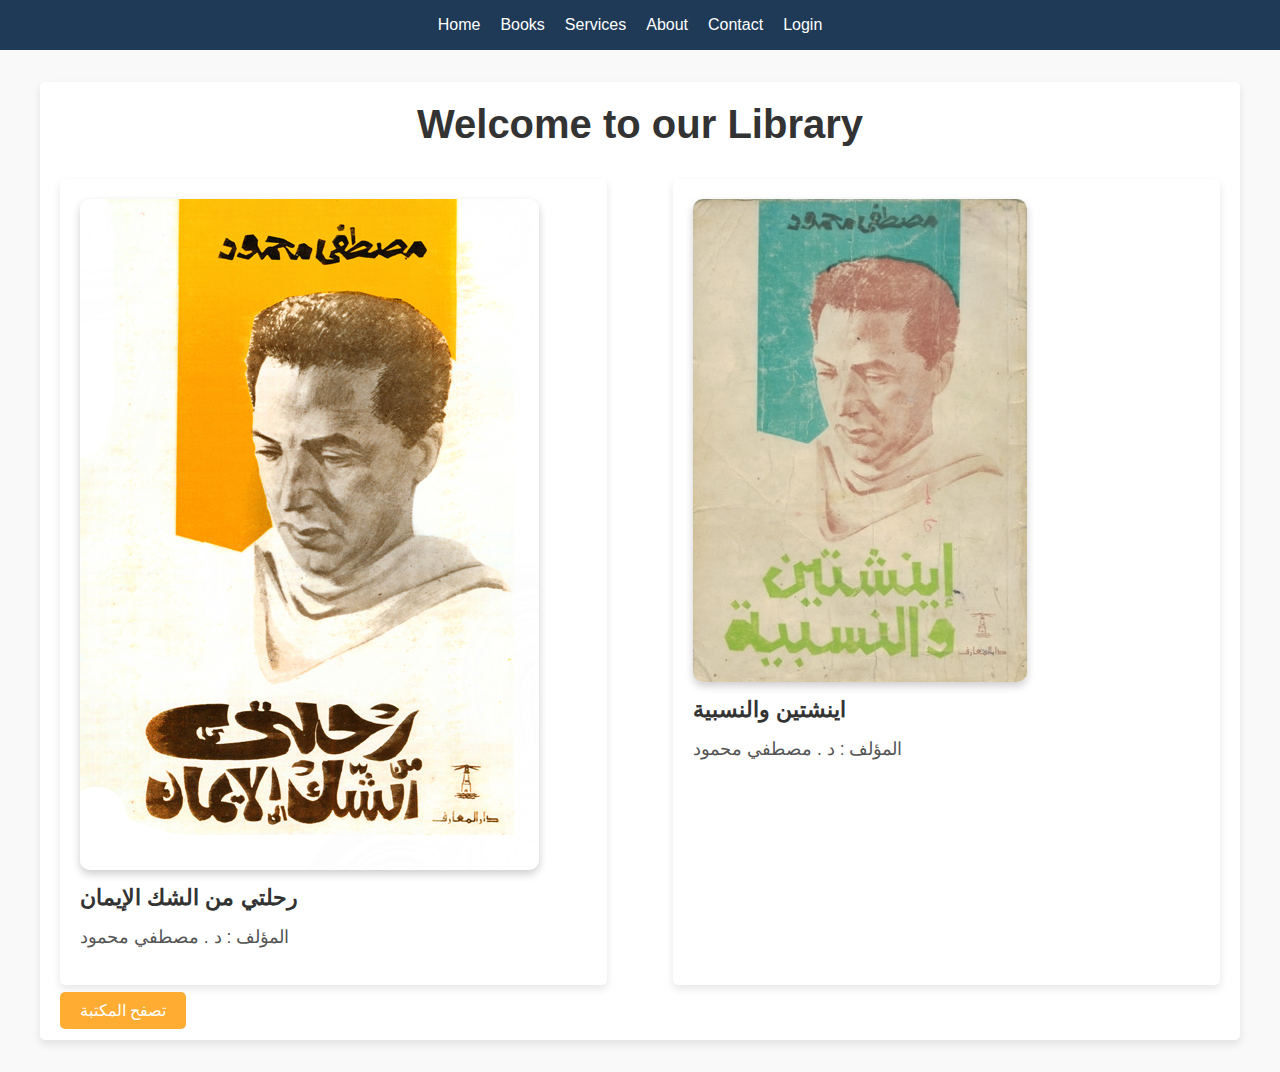
<file: index.html>
<!DOCTYPE html>
<html lang="en">
<head>
  <meta charset="UTF-8">
  <meta name="viewport" content="width=device-width, initial-scale=1.0">
  <title>Library Website</title>
  <link rel="stylesheet" href="main.css">
  <link rel="icon" type="image/png" href="library-icon.png">
</head>
<body>
  <header>
    <nav>
      <ul>
        <li><a href="index.html">Home</a></li>
        <li><a href="library.html">Books</a></li>
        <li><a href="services.html">Services</a></li>
        <li><a href="about.html">About</a></li>
        <li><a href="contact.html">Contact</a></li>
        <li><a href="Log/login.html" id="login">Login</a></li>
        <li><a href="#" id="logout" style="display: none;">Logout</a></li>
      </ul>
    </nav>
  </header>
  
  <main>
    <h1 style="text-align: center;">Welcome to our Library</h1>
    <div class="featured-books">
      <div class="book">
        <a href="رحلتي من الشك الى الإيمان.html">
            <img src="رحلتي من الشك الى الإيمان.jfif" alt="Book 1">
              <h3>رحلتي من الشك الإيمان</h3>
              <p>المؤلف : د . مصطفي محمود</p>
            </a>
      </div>
      <div class="book">
        <a href="/اينشتين والنسبية.html">
            <img src="اينشتين والنسبية.jpg" alt="Book 1">
          <h3>اينشتين والنسبية</h3>
          <p>المؤلف : د . مصطفي محمود</p>
        </a>
      </div>
    </div>
        <a href="library.html" class="nav-button">تصفح المكتبة</a>
  </main>
  <script src="script.js"></script>
</body>
</html>
</file>
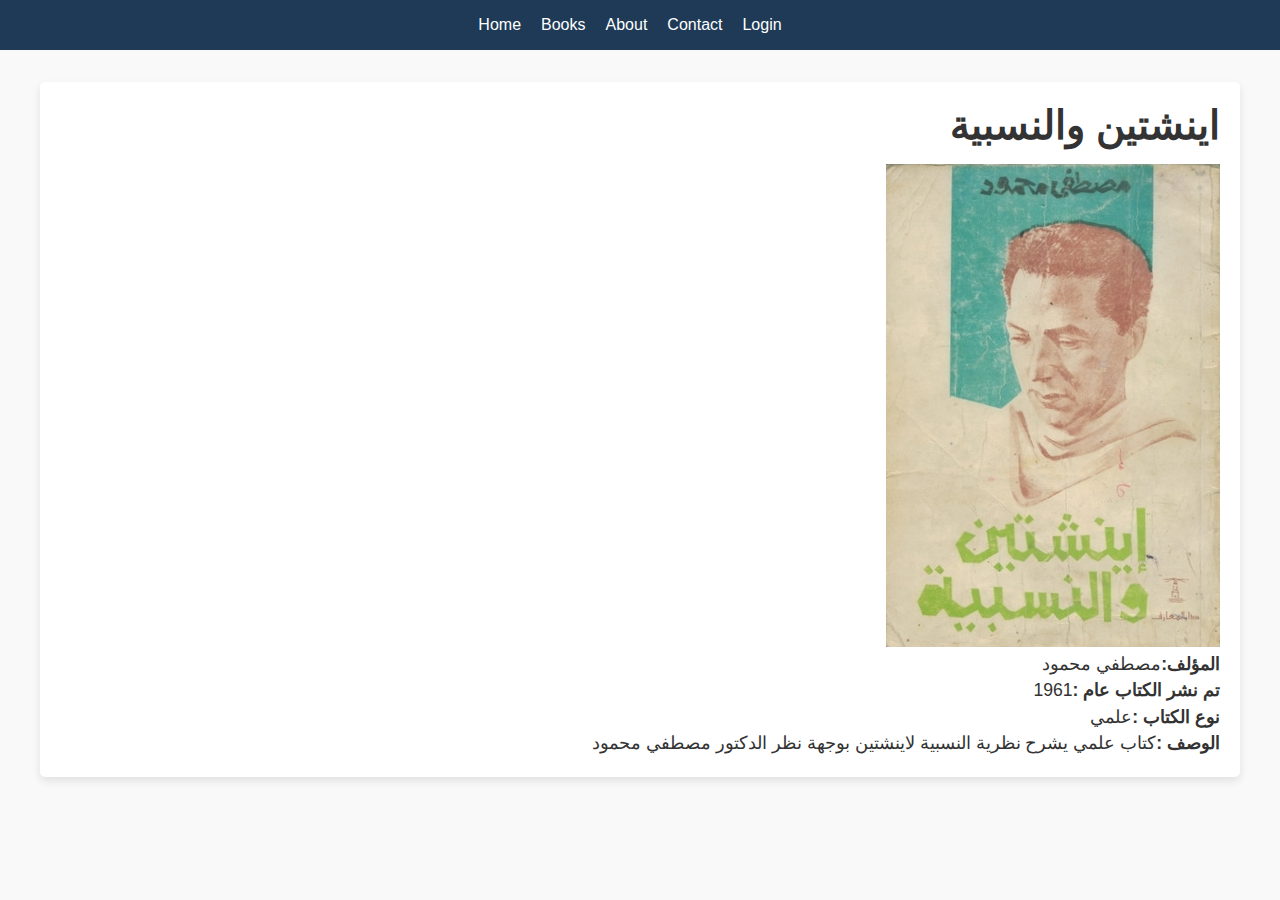
<file: book copy 2.html>
<!DOCTYPE html>
<html lang="en">
<head>
  <meta charset="UTF-8">
  <meta name="viewport" content="width=device-width, initial-scale=1.0">
  <link rel="stylesheet" href="styles.css">
  <title>Library Website - Book Details</title>
  <link rel="icon" type="image/png" href="library-icon.png">
</head>
<body>
  <header>
    <nav>
      <ul>
        <li><a href="index.html">Home</a></li>
        <li><a href="library.html">Books</a></li>
        <li><a href="about.html">About</a></li>
        <li><a href="contact.html">Contact</a></li>
        <li><a href="index.html" id="login">Login</a></li>
        <li><a href="index.html" id="logout" style="display: none;">Logout</a></li>
      </ul>
    </nav>
  </header>
  
  <main dir="rtl">
    <h1>اينشتين والنسبية</h1>
    <div class="book-details">
      <img src="اينشتين والنسبية.jpg" alt="Book Title">
      <p><strong> المؤلف:</strong>مصطفي محمود</p>
      <p><strong>تم نشر الكتاب عام :</strong>1961</p>
      <p><strong>نوع الكتاب :</strong>علمي</p>
      <p><strong>الوصف :</strong>كتاب علمي يشرح نظرية النسبية لاينشتين بوجهة نظر الدكتور مصطفي محمود</p>
    </div>
  </main>
  
  <script src="script.js"></script>
</body>
</html>
</file>
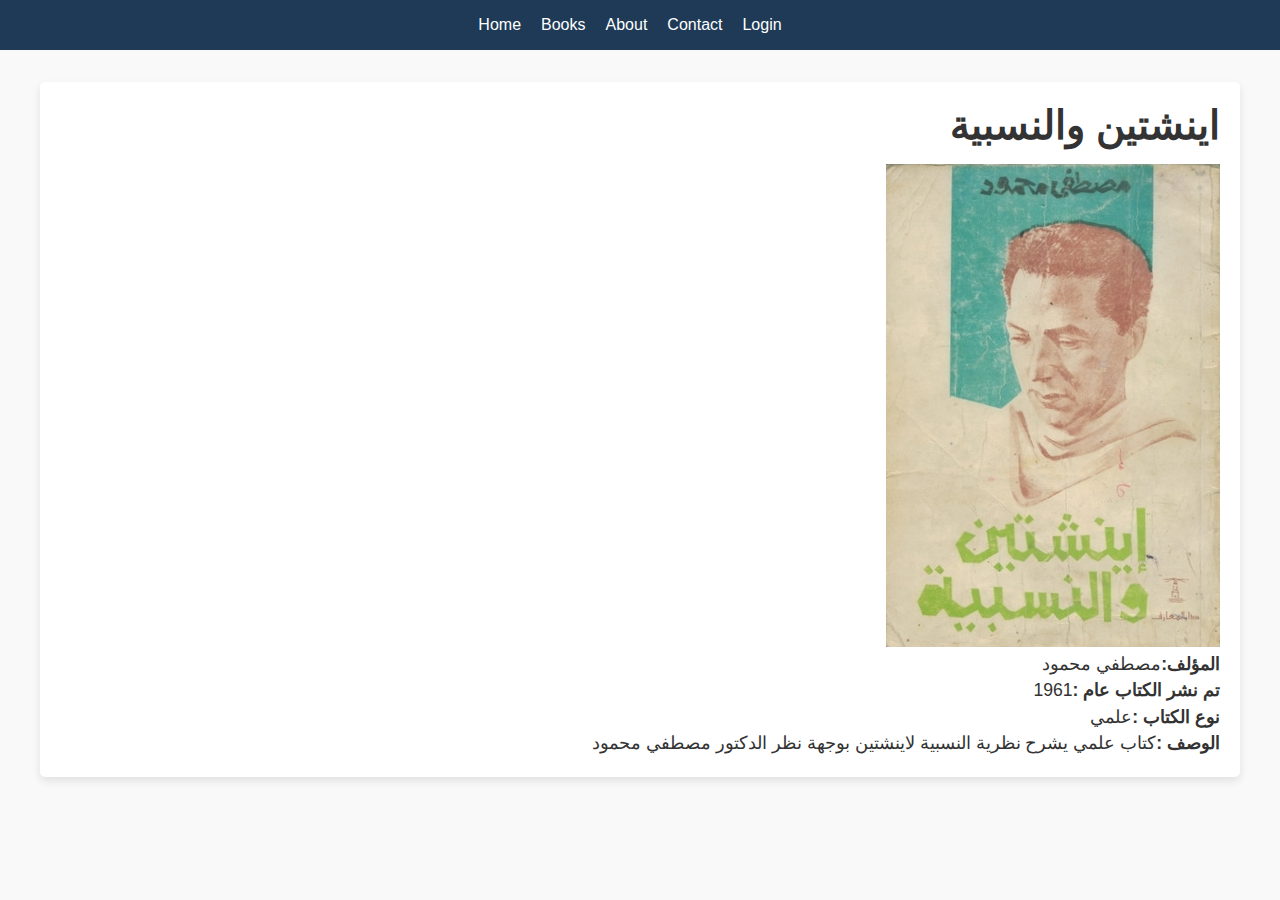
<file: book.html>
<!DOCTYPE html>
<html lang="en">
<head>
  <meta charset="UTF-8">
  <meta name="viewport" content="width=device-width, initial-scale=1.0">
  <link rel="stylesheet" href="styles.css">
  <title>Library Website - Book Details</title>
</head>
<body>
  <header>
    <nav>
      <ul>
        <li><a href="index.html">Home</a></li>
        <li><a href="library.html">Books</a></li>
        <li><a href="about.html">About</a></li>
        <li><a href="#">Contact</a></li>
        <li><a href="#" id="login">Login</a></li>
        <li><a href="#" id="logout" style="display: none;">Logout</a></li>
      </ul>
    </nav>
  </header>
  
  <main dir="rtl">
    <h1>اينشتين والنسبية</h1>
    <div class="book-details">
      <img src="اينشتين والنسبية.jpg" alt="Book Title">
      <p><strong> المؤلف:</strong>مصطفي محمود</p>
      <p><strong>تم نشر الكتاب عام :</strong>1961</p>
      <p><strong>نوع الكتاب :</strong>علمي</p>
      <p><strong>الوصف :</strong>كتاب علمي يشرح نظرية النسبية لاينشتين بوجهة نظر الدكتور مصطفي محمود</p>
    </div>
  </main>
  
  <script src="script.js"></script>
</body>
</html>
</file>
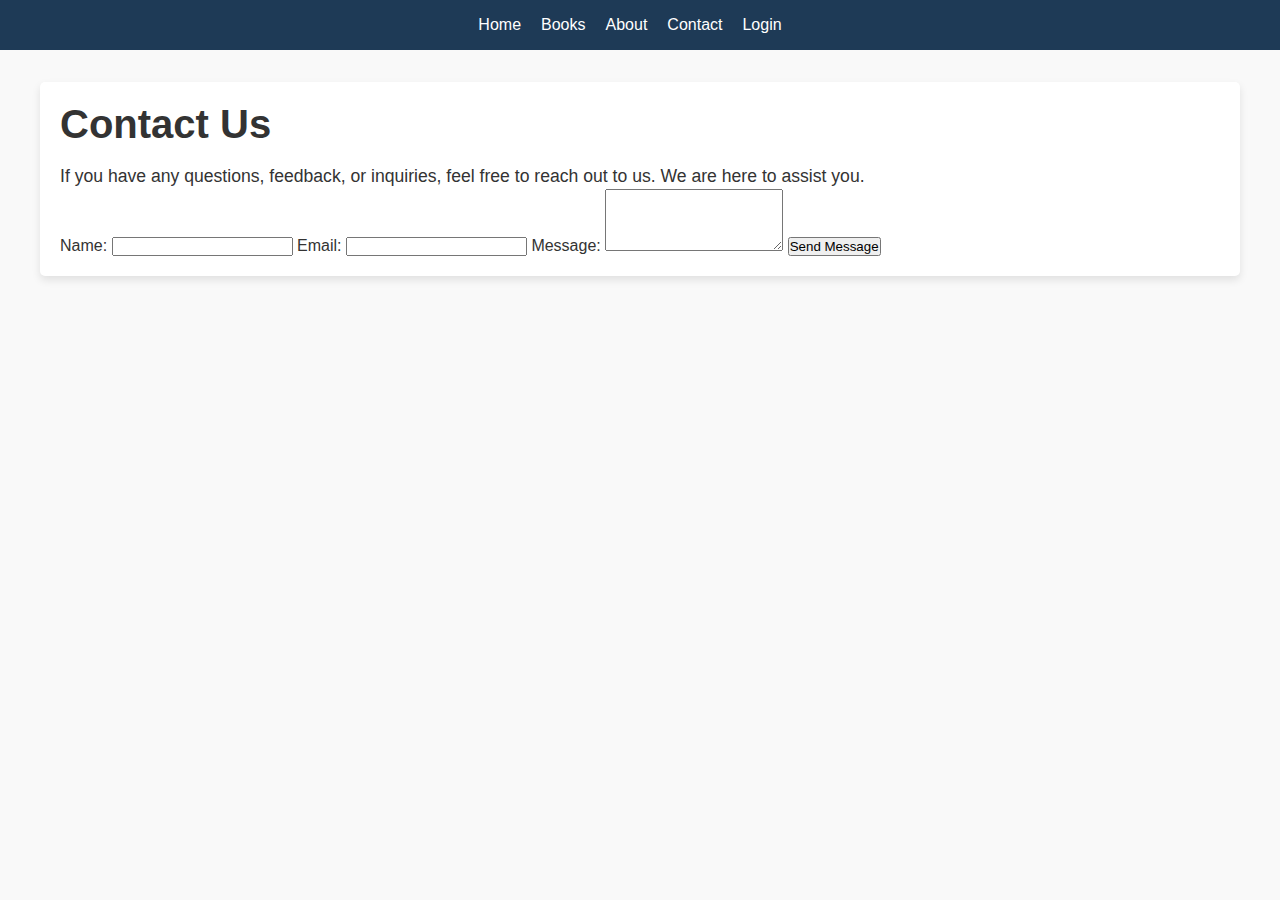
<file: contact.html>
<!DOCTYPE html>
<html lang="en">
<head>
  <meta charset="UTF-8">
  <meta name="viewport" content="width=device-width, initial-scale=1.0">
  <link rel="stylesheet" href="styles.css">
  <title>Contact Us</title>
  <link rel="icon" type="image/png" href="library-icon.png">
</head>
<body>
  <header>
    <nav>
      <ul>
        <li><a href="index.html">Home</a></li>
        <li><a href="library.html">Books</a></li>
        <li><a href="about.html">About</a></li>
        <li><a href="contact.html">Contact</a></li>
        <li><a href="Log/login.html" id="login">Login</a></li>
        <li><a href="#" id="logout" style="display: none;">Logout</a></li>
      </ul>
    </nav>
  </header>
  
  <main>
    <h1>Contact Us</h1>
    <p>If you have any questions, feedback, or inquiries, feel free to reach out to us. We are here to assist you.</p>
    
    <div class="contact-form">
      <form action="#" method="post">
        <label for="name">Name:</label>
        <input type="text" id="name" name="name" required>
        
        <label for="email">Email:</label>
        <input type="email" id="email" name="email" required>
        
        <label for="message">Message:</label>
        <textarea id="message" name="message" rows="4" required></textarea>
        
        <button type="submit">Send Message</button>
      </form>
    </div>
  </main>
  <script src="script.js"></script>
</body>
</html>
</file>
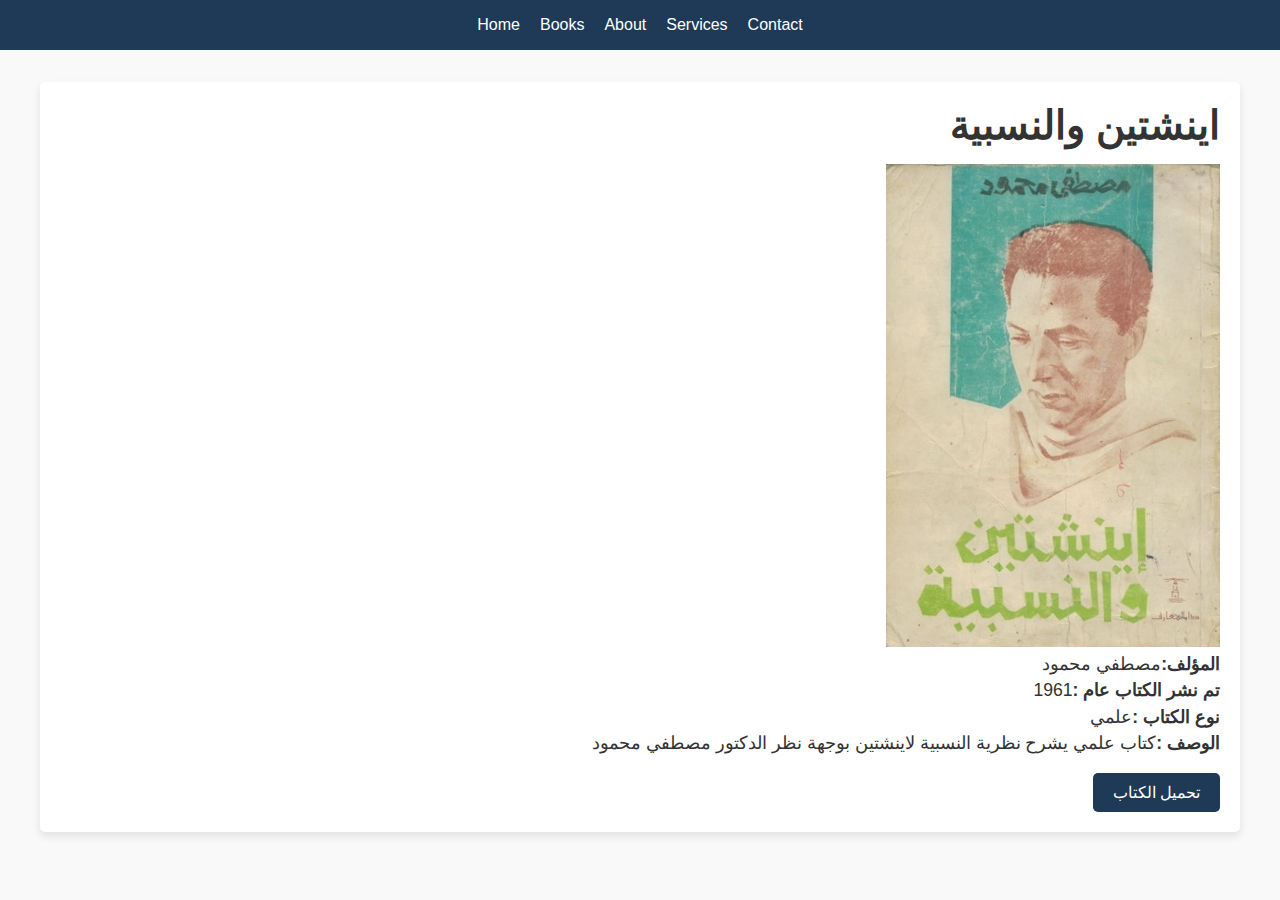
<file: اينشتين والنسبية.html>
<!DOCTYPE html>
<html lang="en">
<head>
  <meta charset="UTF-8">
  <meta name="viewport" content="width=device-width, initial-scale=1.0">
  <link rel="stylesheet" href="main.css">
  <title>Library Website - Book Details</title>
  <link rel="icon" type="image/png" href="library-icon.png">
</head>
<body>
  <header>
    <nav>
      <ul>
        <li><a href="../Body/index.html">Home</a></li>
        <li><a href="../Body/library.html">Books</a></li>
        <li><a href="../Body/about.html">About</a></li>
        <li><a href="../Body/services.html">Services</a></li>
        <li><a href="../Body/contact.html">Contact</a></li>
      </ul>
    </nav>
  </header>
  
  <main dir="rtl">
    <h1>اينشتين والنسبية</h1>
    <div class="book-details">
      <img src="اينشتين والنسبية.jpg" alt="Book Title">
      <p><strong> المؤلف:</strong>مصطفي محمود</p>
      <p><strong>تم نشر الكتاب عام :</strong>1961</p>
      <p><strong>نوع الكتاب :</strong>علمي</p>
      <p><strong>الوصف :</strong>كتاب علمي يشرح نظرية النسبية لاينشتين بوجهة نظر الدكتور مصطفي محمود</p>
      <a href="https://drive.google.com/uc?id=1sLJOo5trIf9yI8RglZz1VHqht40OMrBB&export=download" class="download-button">تحميل الكتاب</a>
    </div>
  </main>
  
  <script src="script.js"></script>
</body>
</html>
</file>
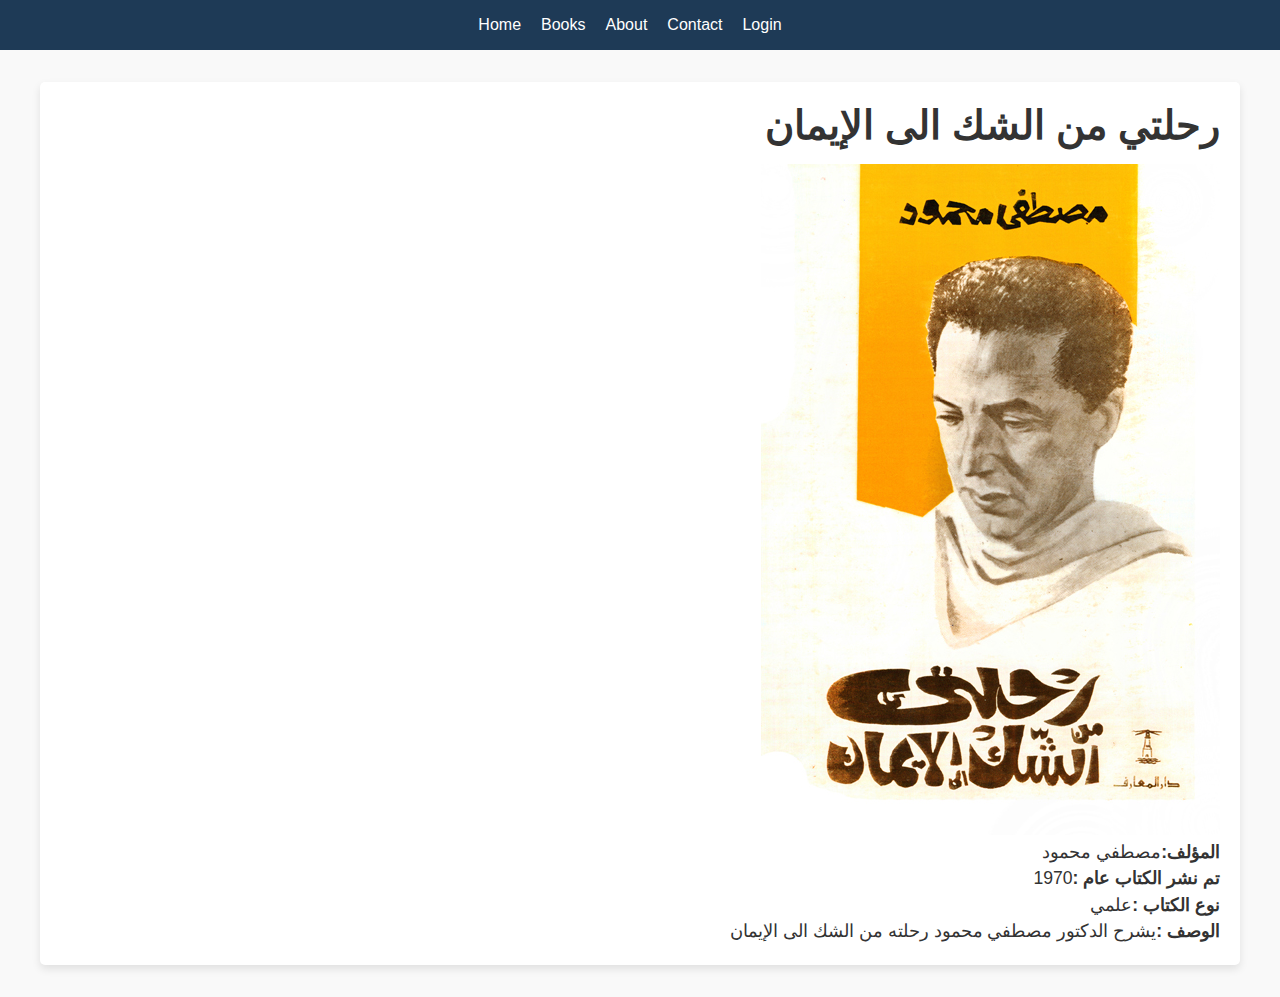
<file: رحلتي من الشك الى الإيمان.html>
<!DOCTYPE html>
<html lang="en">
<head>
  <meta charset="UTF-8">
  <meta name="viewport" content="width=device-width, initial-scale=1.0">
  <link rel="stylesheet" href="styles.css">
  <title>Library Website - Book Details</title>
</head>
<body>
  <header>
    <nav>
      <ul>
        <li><a href="index.html">Home</a></li>
        <li><a href="library.html">Books</a></li>
        <li><a href="about.html">About</a></li>
        <li><a href="#">Contact</a></li>
        <li><a href="#" id="login">Login</a></li>
        <li><a href="#" id="logout" style="display: none;">Logout</a></li>
      </ul>
    </nav>
  </header>
  
  <main dir="rtl">
    <h1>رحلتي من الشك الى الإيمان</h1>
    <div class="book-details">
      <img src="رحلتي من الشك الى الإيمان.jfif" alt="Book Title">
      <p><strong> المؤلف:</strong>مصطفي محمود</p>
      <p><strong>تم نشر الكتاب عام :</strong>1970</p>
      <p><strong>نوع الكتاب :</strong>علمي</p>
      <p><strong>الوصف :</strong>يشرح الدكتور مصطفي محمود رحلته من الشك الى الإيمان</p>
    </div>
  </main>
  
  <script src="script.js"></script>
</body>
</html>
</file>
<file: main.css>
/* Import other styles */
@import "styles.css";
@import "buttons.css";
@import "books.css";
@import "navigation.css";
@import "forms.css";
@import "responsive.css";
.services {
    display: flex;
    justify-content: space-between;
    align-items: flex-start;
    flex-wrap: wrap;
  }
  
  .service {
    flex-basis: calc(33.33% - 1rem);
    margin-bottom: 2rem;
    padding: 1.5rem;
    border: 1px solid #ddd;
    border-radius: 10px;
    box-shadow: 0 2px 4px rgba(0, 0, 0, 0.1);
    text-align: center;
    transition: transform 0.3s;
  }
  
  .service:hover {
    transform: translateY(-5px);
  }
  
  .service img {
    width: 80px;
    height: 80px;
    object-fit: contain;
    margin-bottom: 1rem;
  }
  
  .service h3 {
    font-size: 1.5rem;
    margin-bottom: 0.5rem;
  }
  
  .service p {
    font-size: 1rem;
    color: #666;
  }
</file>
<file: styles.css>
/* Reset default margin and padding */
* {
  margin: 0;
  padding: 0;
  box-sizing: border-box;
}

body {
  font-family: 'Segoe UI', Tahoma, Geneva, Verdana, sans-serif;
  background-color: #f9f9f9;
  color: #333;
}

header {
  background-color: #1E3A56;
  color: #fff;
  text-align: center;
  padding: 1rem 0;
}

nav ul {
  list-style: none;
  display: flex;
  justify-content: center;
  margin: 0;
  padding: 0;
}

nav ul li {
  margin: 0 10px;
}

nav ul li a {
  text-decoration: none;
  color: #fff;
  transition: color 0.3s ease-in-out;
}

nav ul li a:hover {
  color: #FFAC33;
}

main {
  max-width: 1200px;
  margin: 2rem auto;
  padding: 20px;
  background-color: #fff;
  box-shadow: 0px 4px 8px rgba(0, 0, 0, 0.1);
  border-radius: 5px;
}

#login, #logout {
  cursor: pointer;
  transition: color 0.3s ease-in-out;
}

#login:hover, #logout:hover {
  color: #FFAC33;
  text-decoration: underline;
}

/* Additional Styling */
h1 {
  font-size: 2.5rem;
  margin-bottom: 1rem;
}

p {
  font-size: 1.1rem;
  line-height: 1.5;
}

a {
  text-decoration: none;
}
</file>
